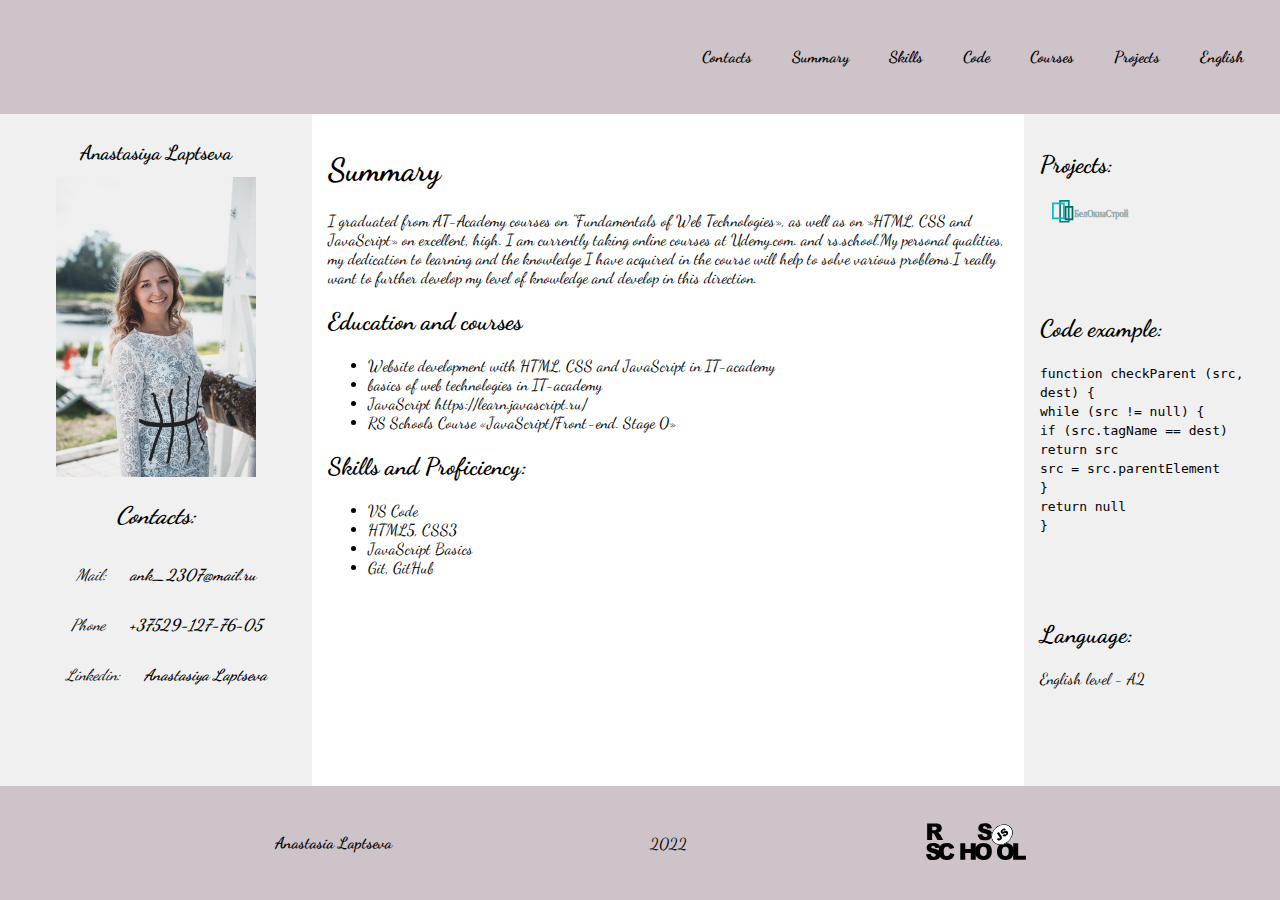
<file: index.html>
<!DOCTYPE html>
<html lang="en">
<head>
    <meta charset="UTF-8">
    <meta name="viewport" content="width=device-width, initial-scale=1.0">
    <link rel="stylesheet" href="style.css">
    <link rel="icon" href="square_Книга.ico">
    <link rel="preconnect" href="https://fonts.googleapis.com">
    <link rel="preconnect" href="https://fonts.gstatic.com" crossorigin>
    <link href="https://fonts.googleapis.com/css2?family=Dancing+Script&display=swap" rel="stylesheet">
    <title>CV</title>
</head>
<body>
    <header>
    <nav>
        <ul class="nav-list">
          <li class="nav-item"><a href="#contacts" class="nav-link">Contacts</a></li>
          <li class="nav-item"><a href="#summary" class="nav-link">Summary</a></li>
          <li class="nav-item"><a href="#skills" class="nav-link">Skills</a></li>
          <li class="nav-item"><a href="#code" class="nav-link">Code</a></li>
          <li class="nav-item"><a href="#courses" class="nav-link">Courses </a></li>
          <li class="nav-item"><a href="#projects" class="nav-link">Projects</a></li>
          <li class="nav-item"><a href="#english" class="nav-link">English </a></li>
        </ul>
      </nav>
    </header>
  <main>
    <article>
      <div id="summary">
        <h1>Summary</h1>
        <p>I graduated from AT-Academy courses on "Fundamentals of Web Technologies», as well as on »HTML, CSS and JavaScript» on excellent, high. I am currently taking online courses at Udemy.com. and rs.school.My personal qualities, my dedication to learning and the knowledge I have acquired in the course will help to solve various problems.I really want to further develop my level of knowledge and develop in this direction.</p>
      </div>
        <div id="courses">
          <h2>Education and courses</h2>
        <ul>
            <li>Website development with HTML, CSS and JavaScript in IT-academy</li>
            <li>basics of web technologies in IT-academy</li>
            <li>JavaScript https://learn.javascript.ru/</li>
            <li>RS Schools Course «JavaScript/Front-end. Stage 0»</li>
            </ul>
        </div>
        <h2 id="skills">Skills and Proficiency:</h2>
        <ul>
            <li>VS Code</li>
            <li>HTML5, CSS3</li>
            <li>JavaScript Basics</li>
            <li>Git, GitHub</li>
        </ul>
    </article>
    <section class="profile">
      <figure>
        <figcaption>Anastasiya Laptseva</figcaption>
        <p class="photo"><img src="img/566712030.jpeg" alt="photo" title="photo" width="200px"></p>
      </figure>
        <address id="contacts">
            <h2>Contacts:</h2>
            <ul class="contacts">
              <li>Mail: <a class="nav-link" href="mailto:ank_2307@mail.ru">ank_2307@mail.ru</a></li>
              <li>Phone <a class="nav-link" href="tel:+375291277605">+37529-127-76-05</a></li>
              <li>Linkedin: <a class="nav-link" href="https://www.linkedin.com/in/%D0%B0%D0%BD%D0%B0%D1%81%D1%82%D0%B0%D1%81%D0%B8%D1%8F-%D0%BB%D0%B0%D0%BF%D1%82%D0%B5%D0%B2%D0%B0-126322219/">Anastasiya Laptseva</a> </li>
            </ul>
              
            </address>
    </section>
    <aside class="science">
      <div id="projects">
        <h2>Projects:</h2>
        <a href="http://beloknastroi.by"><img src="img/logo.svg" width="100px"></a>
      </div>
      <div id="code">
        <h2>Code example:</h2>
        <code>
          function checkParent (src, dest) {<Br>
            while (src != null) {<Br>
              if (src.tagName == dest) return src<Br>
               src = src.parentElement<Br>
            }<Br>
            return null<Br>
           }
        </code>
      </div>
        <div id="english">
          <h2>Language:</h2>
          <p>English level - A2</p>
        </div>
    </aside>
  </main>
  <footer>
    <p><a href="https://github.com/AnastasiaLaptseva/rsschool-cv.git" class="nav-link"> Anastasia Laptseva</a></p>
    <p>2022</p>
    <p><a href="https://rs.school/js/" class="nav-link2"><img src="img/rs_school_js.svg" alt="rsschool" width="100px"></a></p>
  </footer>

</body>
</html>
</file>
<file: style.css>
* {
    box-sizing: border-box; 
  }
  html {
    scroll-behavior: smooth; 
  }
  body {
    display: flex;
    min-height: 100vh;
    flex-direction: column;
    margin: 0;
    font-family: 'Dancing Script', cursive;
  }
  main {
    display: flex;
    flex: 1;
    flex-direction: column;
  }
  main > article {
    flex: 1;
  }
 main > section, 
  main > aside {
    background-color: #dfdfdf75;;
  }
  main > section {
    order: -1;
  }
  header, footer {
    background: #cfc3ca;
  }
  footer{
    display: flex;
    justify-content: space-evenly;
    align-items: center;
    flex-wrap: wrap;
  }
  header, footer, article, section, aside {
    padding: 1em;
  }
  .nav-list {
    display: flex;
    justify-content: flex-end;
    align-items: center;
    list-style: none;
    flex-wrap: wrap;
  }
  .nav-link {
    padding: 0 20px;
    line-height: 50px;
    transition: .3s;
    color: currentcolor;
    text-decoration: none;
    font-weight: bold;
  }
  .nav-link:hover {
    background-color: #d9419a54;
    box-shadow: 10px 7px 14px 0px;
  }
  .nav-link2:hover {
    box-shadow: 6px -9px 25px 10px;
  }
  figcaption{
    font-weight: bold;
    line-height: 15px;
    font-size: 20px;
    text-align: center;
  }
  address{
    text-align: center;

  }
  .contacts{
    list-style: none;
  }
  .profile{
    margin: 0 auto;
    display: block;
    background-color: #dfdfdf75;
  }
  .science{
    display: flex;
    justify-content: space-between;
    flex-wrap: wrap;
  }
  @media screen and (min-width: 705px) {
    main {
      flex-direction: row;
    }
    main > section, 
    main > aside {
      flex: 0 0 20vw;
    } 
    
    
  }
</file>
